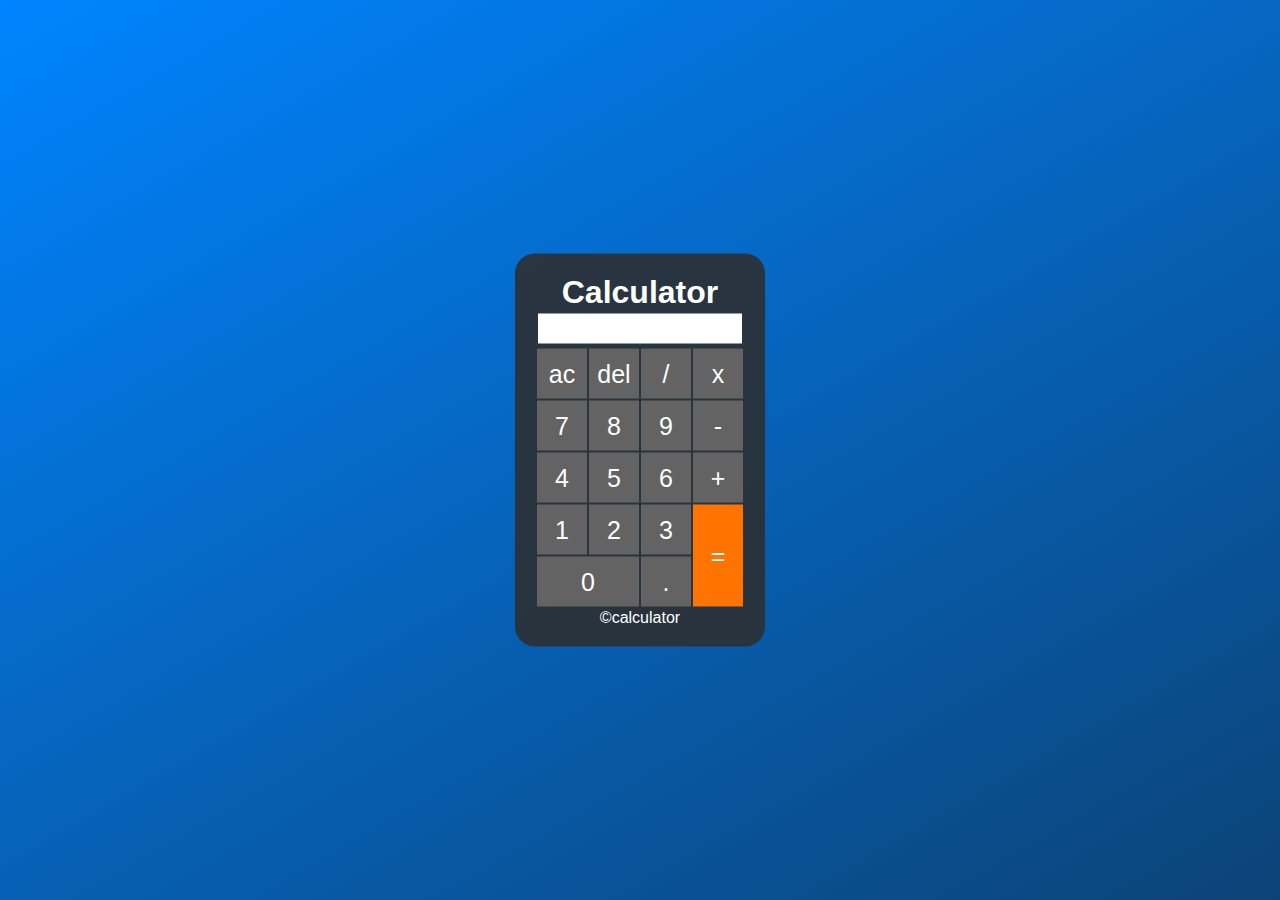
<file: calculator/index.html>
<!DOCTYPE html>
<html lang="en">
<head>
	<meta charset="UTF-8">
	<meta name="viewport" content="width=device-width, initial-scale=1.0">
	<link rel="stylesheet" href="style.css">
	<title>Calculadora</title>
</head>
<body>
	<div class="box">
		<h1>Calculator</h1>
		<div class="tela"></div>
		<table>
			<tr>
				<td><button onclick="clean()">ac</button></td>
				<td><button onclick="back()">del</button></td>
				<td><button onclick="inserir('/')">/</button></td>
				<td><button onclick="inserir('x')">x</button></td>
			</tr>
			<tr>
				<td><button onclick="inserir('7')">7</button></td>
				<td><button onclick="inserir('8')">8</button></td>
				<td><button onclick="inserir('9')">9</button></td>
				<td><button onclick="inserir('-')">-</button></td>
			</tr>
			<tr>
				<td><button onclick="inserir('4')">4</button></td>
				<td><button onclick="inserir('5')">5</button></td>
				<td><button onclick="inserir('6')">6</button></td>
				<td><button onclick="inserir('+')">+</button></td>
			</tr>
			<tr>
				<td><button onclick="inserir('1')">1</button></td>
				<td><button onclick="inserir('2')">2</button></td>
				<td><button onclick="inserir('3')">3</button></td>
				<td rowspan="2"><button onclick="somar()" style="height: 102px; background-color: #ff7300; ">=</button></td>
			</tr>
			<tr>
				<td colspan="2"><button onclick="inserir('0')" style="width: 102px">0</button></td>
				<td><button onclick="inserir('.')">.</button></td>
			</tr>
		</table>
		<span>&copy;calculator</span>
	</div>
</body>
<script src="script.js"></script>
</html>
</file>
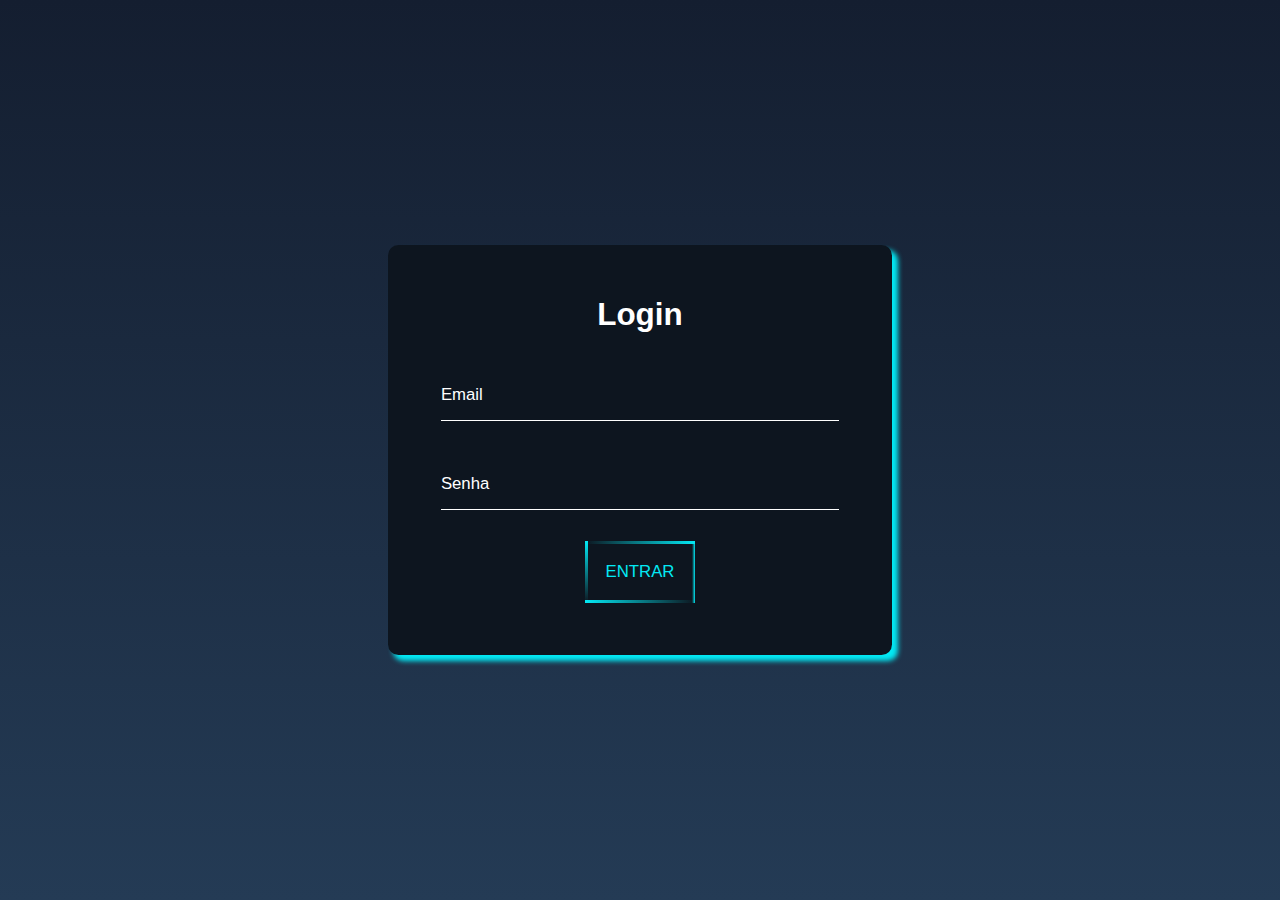
<file: login/index.html>
<!DOCTYPE html>
<html lang="en">
<head>
	<meta charset="UTF-8">
	<meta name="viewport" content="width=device-width, initial-scale=1.0">
	<title>Login</title>
	<link rel="stylesheet" href="style.css">
</head>
<body>
	<div class="container">
		<h2>Login</h2>

		<form action="#">
			<label for="email" id="labelemail">Email</label>
			<input type="email" id="email" name="email" class="input">

			<label for="password" id="labelpassword">Senha</label>
			<input type="password" id="password" name="password" class="input">

			<div class="button-container">
               
                <div></div>
                <div></div>
                <div></div>
                <div></div>

			    <button type="submit">Entrar</button>
			</div>
		</form>
	</div>
	<script src="script.js"></script>
</body>
</html>
</file>
<file: calculator/style.css>
*{
 	 padding: 0;
 	 margin: 0;
 	 box-sizing: border-box;
 }

 body{
 	background: linear-gradient(150deg, #0084ff, #0c4377);
 	height: 100vh;
 	text-align: center;
 	color: #fff;
 	font-family: Arial, Helvetica, sans-serif;
 }

 .box{
 	position: absolute;
 	background-color: #2e2e2ee0;
 	top: 50%;
 	left: 50%;
 	transform: translate(-50%, -50%);
 	padding: 20px;
 	border-radius: 20px;
 }

 button{
 	width: 50px;
 	height: 50px;
 	font-size: 25px;
 	cursor: pointer;
 	border: none;
 	background-color: #636363;
 	color: #fff;
 }

 button:hover{
 	background-color: #4b4b4b;
 }

 .tela{
 	background-color: #fff;
 	height: 30px;
 	color: #000;
 	font-size: 25px;
 	text-align: end;
 	margin: 3px;
 }
</file>
<file: login/style.css>
*{
	padding: 0;
	margin: 0;
	box-sizing: border-box;
	font-family: sans-serif;
}

:root{
	--color1: #0d151f;
	--color2: #141e30;
	--color3: #243b55;
	--color4: #03e9f4;
	--color5: #fff;
	--color6: rgba(0, 0, 0, 0);
}

html{
	font-size: 65.5%;
}

body{
	background-image: linear-gradient(var(--color2), var(--color3));
	height: 100vh;
	display: flex;
	justify-content: center;
	align-items: center;
	font-size: 1.6rem;
}

.container{
	background-color: var(--color1);
	color: var(--color5);
	width: 48rem;
	padding: 5rem;
	box-shadow: 0.5rem 0.5rem 0.5rem var(--color4);
	border-radius: 1rem;
	display: flex;
	flex-direction: column;
	align-items: center;
}

.container h2{
	margin-bottom: 3rem;
	font-size: 3rem;
}

.container label{
	transform: translateY(2rem);
	transition: transform 0.5s;
}

.container form{
	display: flex;
	flex-direction: column;
	width: 100%;
}

.container input{
	background: none;
	color: var(--color5);
	font-size: 1.3rem;
	border: none;
	border-bottom: 0.1rem solid var(--color5);
	margin-bottom: 3rem;
	outline: 0;
	padding: 1rem;
}

.container .button-container{
	align-self: center;
	position: relative;
	overflow: hidden;
	transition: box-shadow 0.3s;
}

.container .button-container:hover{
	box-shadow: 0 0 1rem 0.5rem var(--color4);
}

.container button{
	color: var(--color4);
	font-size: 1.6rem;
	text-transform: uppercase;
	background: none;
	border:none;
	padding: 2rem;
}

.container .button-container div{
	position: absolute;
}

.container .button-container div:first-child{
	width: 100%;
	height: 0.3rem;
	background-image: linear-gradient(to right, var(--color6), var(--color4));
	animation: line-1 1s linear infinite;
}

.container .button-container div:nth-child(2){
	width: 0.3rem;
	height: 100%;
	background-image: linear-gradient(to right, var(--color6), var(--color4));
	right: 0;
	animation: line-2 1s linear infinite 0.25s;
}

.container .button-container div:nth-child(3){
	width: 100%;
	height: 0.3rem;
	background-image: linear-gradient(to left, var(--color6), var(--color4));
	bottom: 0;
	animation: line-3 1s linear infinite 0.5s;
}

.container .button-container div:nth-child(4){
	width: 0.3rem;
	height: 100%;
	background-image: linear-gradient(to top, var(--color6), var(--color4));
	left: 0;
	animation: line-4 1s linear infinite 0.75s;
}

@keyframes line-1{
	0%{
		left: -100%;
	}
	50%, 
	100%{
		left: 100%;
	}
}

@keyframes line-2{
	0%{
		top: -100%;
	}
	50%, 
	100%{
		top: 100%;
	}
}

@keyframes line-3{
	0%{
		right: -100%;
	}
	50%, 
	100%{
		right: 100%;
	}
}

@keyframes line-4{
	0%{
		bottom: -100%;
	}
	50%, 
	100%{
		bottom: 100%;
	}
}
</file>
